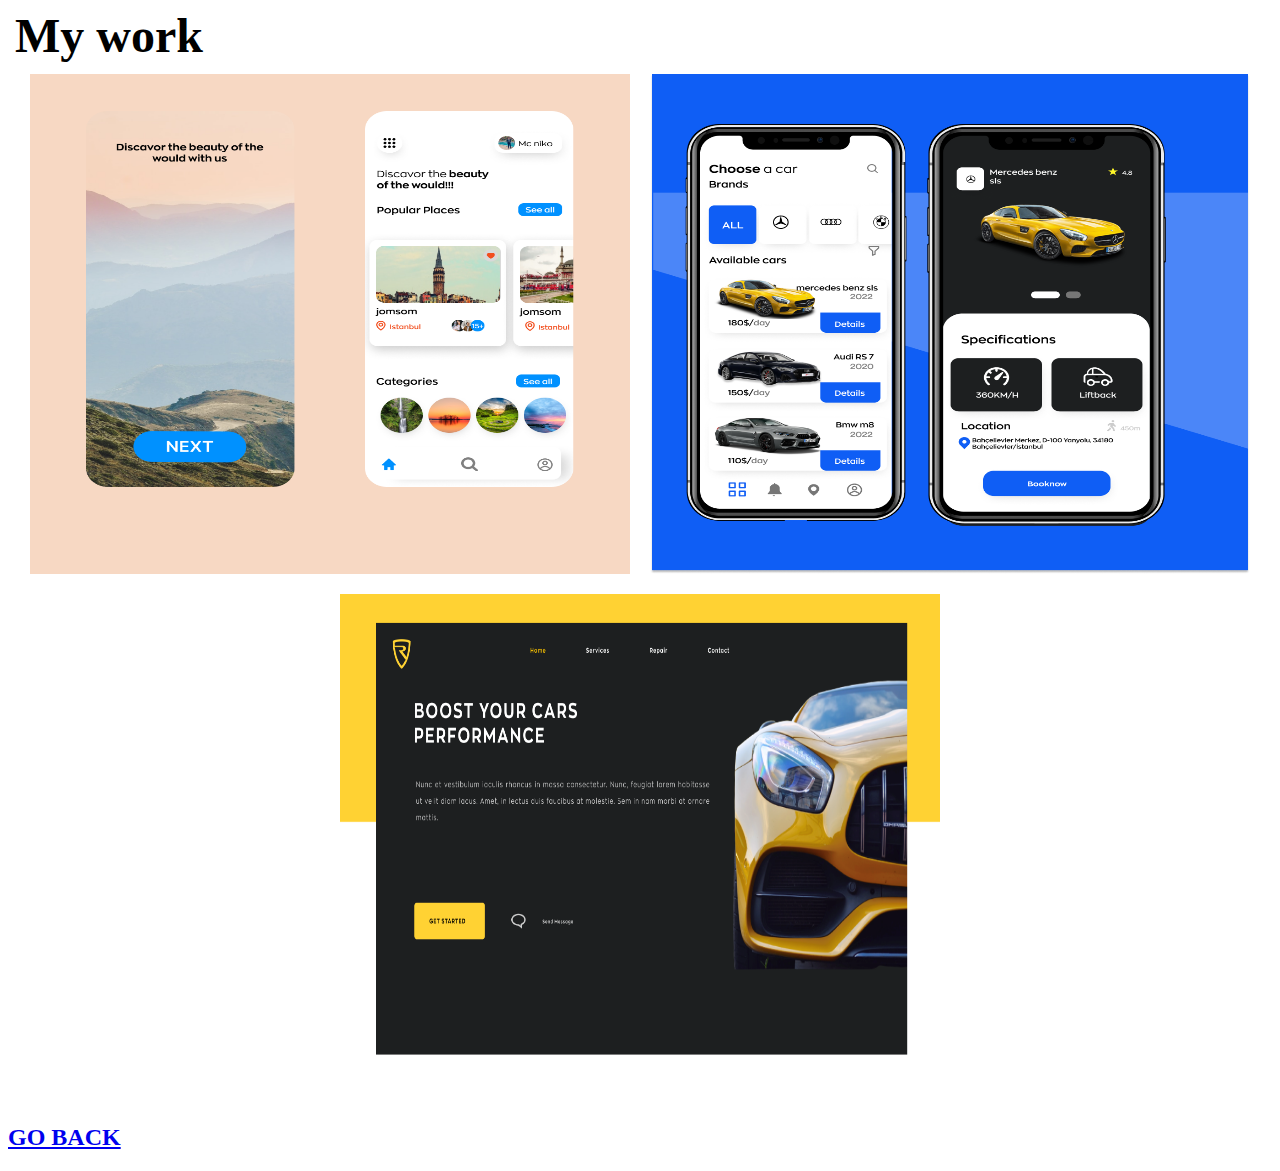
<file: works.html>
<!DOCTYPE html>
<html>
<head>
	<meta charset="utf-8">
	<meta name="viewport" content="width=device-width, initial-scale=1">
	<title>
	works
	</title>
	<link rel="stylesheet" type="text/css" href="style2.css">
</head>
<body>
	<h1>My work</h1>
	<div class="conteiner">
	<img src="alı.png">
	<img src="Group 8.png">
	<img src="HOME.png">
	
</div>
</body>
 <a href="index.html"><h2>GO BACK</h2></a>
</html>
</file>
<file: style2.css>
.conteiner{
	display: flex;
	flex-wrap: wrap;
	justify-content: center;
}
H1 {
	
	font-size: 3em;
	color: black;
	width: 200px;
	text-align: center;
		margin: 1px;
}
img {
	width: 600px ;
	height: 500px;
	margin: 10px;
	margin-top: 10px;
	transition: all 1s;
}


img:hover
{
	transform: scale(1.1);
}
</file>
